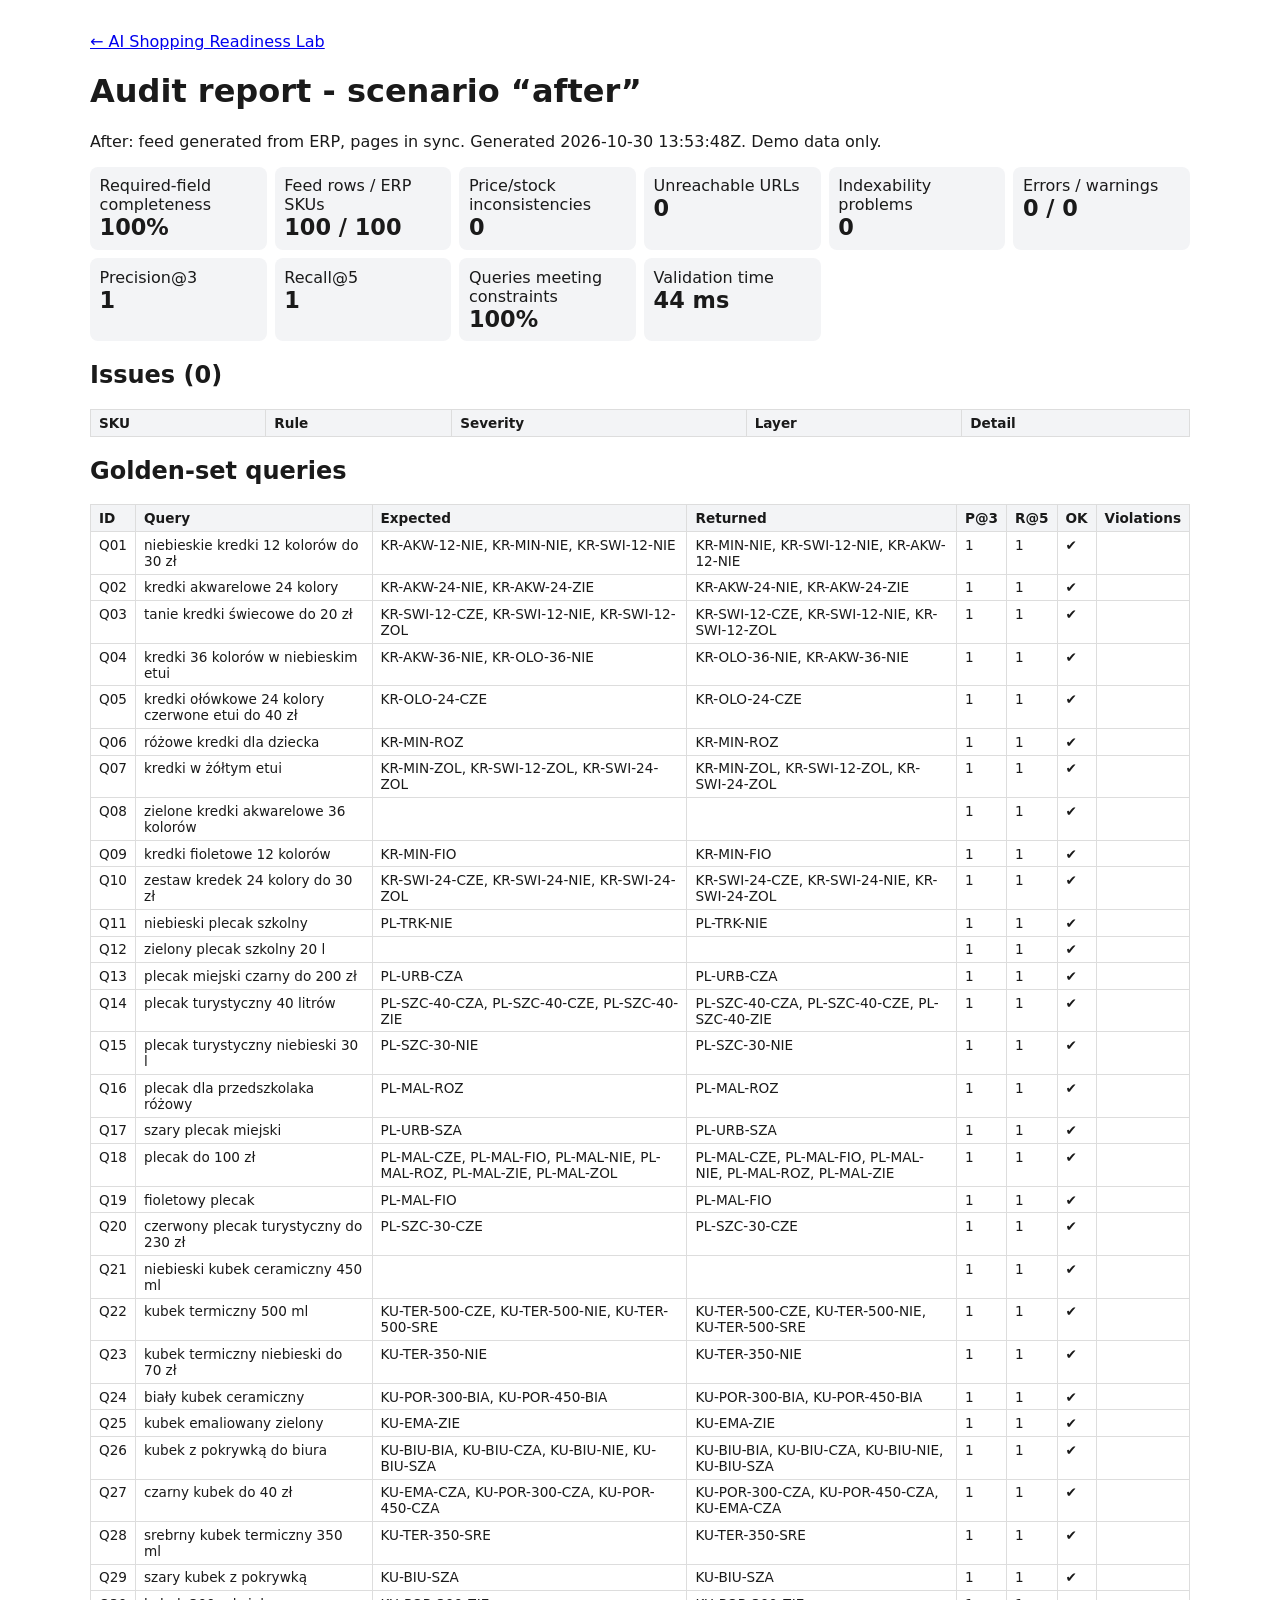
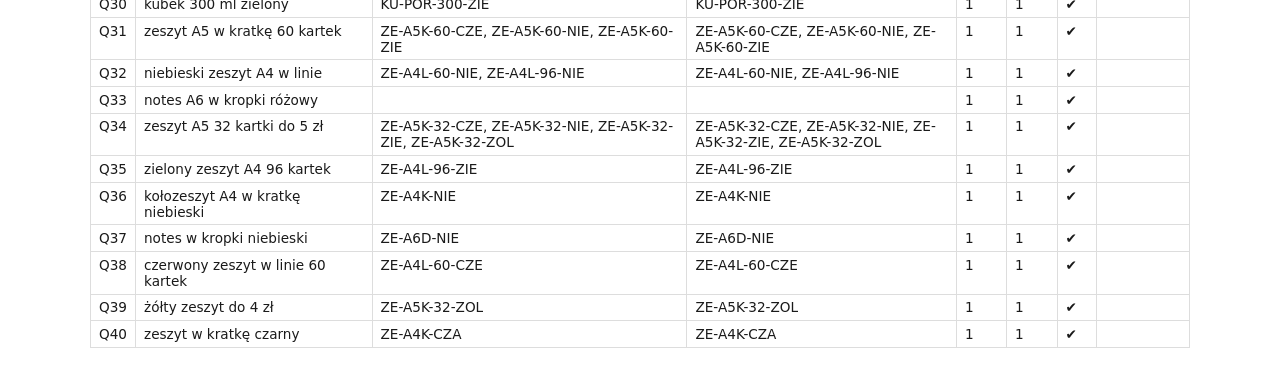
<file: results/report-after.html>
<!doctype html><html lang="en"><head><meta charset="utf-8"><meta name="viewport" content="width=device-width, initial-scale=1">
<title>Audit report: after | AI Shopping Readiness Lab</title><meta name="robots" content="noindex">
<style>body{font-family:system-ui,sans-serif;max-width:1100px;margin:2rem auto;padding:0 1rem;color:#1a1a1a}
table{border-collapse:collapse;width:100%;font-size:.85rem;margin:1rem 0}td,th{border:1px solid #ddd;padding:.3rem .5rem;text-align:left;vertical-align:top}
th{background:#f3f4f6}.error{color:#a40000}.warning{color:#8a5a00}.kpi{display:grid;grid-template-columns:repeat(auto-fit,minmax(170px,1fr));gap:.5rem}
.kpi div{background:#f3f4f6;border-radius:8px;padding:.6rem}.kpi b{display:block;font-size:1.4rem}</style></head><body>
<p><a href="/ai-shopping-readiness-lab/">← AI Shopping Readiness Lab</a></p>
<h1>Audit report - scenario “after”</h1><p>After: feed generated from ERP, pages in sync. Generated 2026-10-30 13:53:48Z. Demo data only.</p>
<div class="kpi">
<div>Required-field completeness<b>100%</b></div><div>Feed rows / ERP SKUs<b>100 / 100</b></div>
<div>Price/stock inconsistencies<b>0</b></div><div>Unreachable URLs<b>0</b></div>
<div>Indexability problems<b>0</b></div><div>Errors / warnings<b>0 / 0</b></div>
<div>Precision@3<b>1</b></div><div>Recall@5<b>1</b></div>
<div>Queries meeting constraints<b>100%</b></div><div>Validation time<b>44 ms</b></div>
</div>
<h2>Issues (0)</h2><table><tr><th>SKU</th><th>Rule</th><th>Severity</th><th>Layer</th><th>Detail</th></tr></table><h2>Golden-set queries</h2><table><tr><th>ID</th><th>Query</th><th>Expected</th><th>Returned</th><th>P@3</th><th>R@5</th><th>OK</th><th>Violations</th></tr><tr><td>Q01</td><td>niebieskie kredki 12 kolor&#243;w do 30 zł</td><td>KR-AKW-12-NIE, KR-MIN-NIE, KR-SWI-12-NIE</td><td>KR-MIN-NIE, KR-SWI-12-NIE, KR-AKW-12-NIE</td><td>1</td><td>1</td><td>✔</td><td></td></tr>
<tr><td>Q02</td><td>kredki akwarelowe 24 kolory</td><td>KR-AKW-24-NIE, KR-AKW-24-ZIE</td><td>KR-AKW-24-NIE, KR-AKW-24-ZIE</td><td>1</td><td>1</td><td>✔</td><td></td></tr>
<tr><td>Q03</td><td>tanie kredki świecowe do 20 zł</td><td>KR-SWI-12-CZE, KR-SWI-12-NIE, KR-SWI-12-ZOL</td><td>KR-SWI-12-CZE, KR-SWI-12-NIE, KR-SWI-12-ZOL</td><td>1</td><td>1</td><td>✔</td><td></td></tr>
<tr><td>Q04</td><td>kredki 36 kolor&#243;w w niebieskim etui</td><td>KR-AKW-36-NIE, KR-OLO-36-NIE</td><td>KR-OLO-36-NIE, KR-AKW-36-NIE</td><td>1</td><td>1</td><td>✔</td><td></td></tr>
<tr><td>Q05</td><td>kredki oł&#243;wkowe 24 kolory czerwone etui do 40 zł</td><td>KR-OLO-24-CZE</td><td>KR-OLO-24-CZE</td><td>1</td><td>1</td><td>✔</td><td></td></tr>
<tr><td>Q06</td><td>r&#243;żowe kredki dla dziecka</td><td>KR-MIN-ROZ</td><td>KR-MIN-ROZ</td><td>1</td><td>1</td><td>✔</td><td></td></tr>
<tr><td>Q07</td><td>kredki w ż&#243;łtym etui</td><td>KR-MIN-ZOL, KR-SWI-12-ZOL, KR-SWI-24-ZOL</td><td>KR-MIN-ZOL, KR-SWI-12-ZOL, KR-SWI-24-ZOL</td><td>1</td><td>1</td><td>✔</td><td></td></tr>
<tr><td>Q08</td><td>zielone kredki akwarelowe 36 kolor&#243;w</td><td></td><td></td><td>1</td><td>1</td><td>✔</td><td></td></tr>
<tr><td>Q09</td><td>kredki fioletowe 12 kolor&#243;w</td><td>KR-MIN-FIO</td><td>KR-MIN-FIO</td><td>1</td><td>1</td><td>✔</td><td></td></tr>
<tr><td>Q10</td><td>zestaw kredek 24 kolory do 30 zł</td><td>KR-SWI-24-CZE, KR-SWI-24-NIE, KR-SWI-24-ZOL</td><td>KR-SWI-24-CZE, KR-SWI-24-NIE, KR-SWI-24-ZOL</td><td>1</td><td>1</td><td>✔</td><td></td></tr>
<tr><td>Q11</td><td>niebieski plecak szkolny</td><td>PL-TRK-NIE</td><td>PL-TRK-NIE</td><td>1</td><td>1</td><td>✔</td><td></td></tr>
<tr><td>Q12</td><td>zielony plecak szkolny 20 l</td><td></td><td></td><td>1</td><td>1</td><td>✔</td><td></td></tr>
<tr><td>Q13</td><td>plecak miejski czarny do 200 zł</td><td>PL-URB-CZA</td><td>PL-URB-CZA</td><td>1</td><td>1</td><td>✔</td><td></td></tr>
<tr><td>Q14</td><td>plecak turystyczny 40 litr&#243;w</td><td>PL-SZC-40-CZA, PL-SZC-40-CZE, PL-SZC-40-ZIE</td><td>PL-SZC-40-CZA, PL-SZC-40-CZE, PL-SZC-40-ZIE</td><td>1</td><td>1</td><td>✔</td><td></td></tr>
<tr><td>Q15</td><td>plecak turystyczny niebieski 30 l</td><td>PL-SZC-30-NIE</td><td>PL-SZC-30-NIE</td><td>1</td><td>1</td><td>✔</td><td></td></tr>
<tr><td>Q16</td><td>plecak dla przedszkolaka r&#243;żowy</td><td>PL-MAL-ROZ</td><td>PL-MAL-ROZ</td><td>1</td><td>1</td><td>✔</td><td></td></tr>
<tr><td>Q17</td><td>szary plecak miejski</td><td>PL-URB-SZA</td><td>PL-URB-SZA</td><td>1</td><td>1</td><td>✔</td><td></td></tr>
<tr><td>Q18</td><td>plecak do 100 zł</td><td>PL-MAL-CZE, PL-MAL-FIO, PL-MAL-NIE, PL-MAL-ROZ, PL-MAL-ZIE, PL-MAL-ZOL</td><td>PL-MAL-CZE, PL-MAL-FIO, PL-MAL-NIE, PL-MAL-ROZ, PL-MAL-ZIE</td><td>1</td><td>1</td><td>✔</td><td></td></tr>
<tr><td>Q19</td><td>fioletowy plecak</td><td>PL-MAL-FIO</td><td>PL-MAL-FIO</td><td>1</td><td>1</td><td>✔</td><td></td></tr>
<tr><td>Q20</td><td>czerwony plecak turystyczny do 230 zł</td><td>PL-SZC-30-CZE</td><td>PL-SZC-30-CZE</td><td>1</td><td>1</td><td>✔</td><td></td></tr>
<tr><td>Q21</td><td>niebieski kubek ceramiczny 450 ml</td><td></td><td></td><td>1</td><td>1</td><td>✔</td><td></td></tr>
<tr><td>Q22</td><td>kubek termiczny 500 ml</td><td>KU-TER-500-CZE, KU-TER-500-NIE, KU-TER-500-SRE</td><td>KU-TER-500-CZE, KU-TER-500-NIE, KU-TER-500-SRE</td><td>1</td><td>1</td><td>✔</td><td></td></tr>
<tr><td>Q23</td><td>kubek termiczny niebieski do 70 zł</td><td>KU-TER-350-NIE</td><td>KU-TER-350-NIE</td><td>1</td><td>1</td><td>✔</td><td></td></tr>
<tr><td>Q24</td><td>biały kubek ceramiczny</td><td>KU-POR-300-BIA, KU-POR-450-BIA</td><td>KU-POR-300-BIA, KU-POR-450-BIA</td><td>1</td><td>1</td><td>✔</td><td></td></tr>
<tr><td>Q25</td><td>kubek emaliowany zielony</td><td>KU-EMA-ZIE</td><td>KU-EMA-ZIE</td><td>1</td><td>1</td><td>✔</td><td></td></tr>
<tr><td>Q26</td><td>kubek z pokrywką do biura</td><td>KU-BIU-BIA, KU-BIU-CZA, KU-BIU-NIE, KU-BIU-SZA</td><td>KU-BIU-BIA, KU-BIU-CZA, KU-BIU-NIE, KU-BIU-SZA</td><td>1</td><td>1</td><td>✔</td><td></td></tr>
<tr><td>Q27</td><td>czarny kubek do 40 zł</td><td>KU-EMA-CZA, KU-POR-300-CZA, KU-POR-450-CZA</td><td>KU-POR-300-CZA, KU-POR-450-CZA, KU-EMA-CZA</td><td>1</td><td>1</td><td>✔</td><td></td></tr>
<tr><td>Q28</td><td>srebrny kubek termiczny 350 ml</td><td>KU-TER-350-SRE</td><td>KU-TER-350-SRE</td><td>1</td><td>1</td><td>✔</td><td></td></tr>
<tr><td>Q29</td><td>szary kubek z pokrywką</td><td>KU-BIU-SZA</td><td>KU-BIU-SZA</td><td>1</td><td>1</td><td>✔</td><td></td></tr>
<tr><td>Q30</td><td>kubek 300 ml zielony</td><td>KU-POR-300-ZIE</td><td>KU-POR-300-ZIE</td><td>1</td><td>1</td><td>✔</td><td></td></tr>
<tr><td>Q31</td><td>zeszyt A5 w kratkę 60 kartek</td><td>ZE-A5K-60-CZE, ZE-A5K-60-NIE, ZE-A5K-60-ZIE</td><td>ZE-A5K-60-CZE, ZE-A5K-60-NIE, ZE-A5K-60-ZIE</td><td>1</td><td>1</td><td>✔</td><td></td></tr>
<tr><td>Q32</td><td>niebieski zeszyt A4 w linie</td><td>ZE-A4L-60-NIE, ZE-A4L-96-NIE</td><td>ZE-A4L-60-NIE, ZE-A4L-96-NIE</td><td>1</td><td>1</td><td>✔</td><td></td></tr>
<tr><td>Q33</td><td>notes A6 w kropki r&#243;żowy</td><td></td><td></td><td>1</td><td>1</td><td>✔</td><td></td></tr>
<tr><td>Q34</td><td>zeszyt A5 32 kartki do 5 zł</td><td>ZE-A5K-32-CZE, ZE-A5K-32-NIE, ZE-A5K-32-ZIE, ZE-A5K-32-ZOL</td><td>ZE-A5K-32-CZE, ZE-A5K-32-NIE, ZE-A5K-32-ZIE, ZE-A5K-32-ZOL</td><td>1</td><td>1</td><td>✔</td><td></td></tr>
<tr><td>Q35</td><td>zielony zeszyt A4 96 kartek</td><td>ZE-A4L-96-ZIE</td><td>ZE-A4L-96-ZIE</td><td>1</td><td>1</td><td>✔</td><td></td></tr>
<tr><td>Q36</td><td>kołozeszyt A4 w kratkę niebieski</td><td>ZE-A4K-NIE</td><td>ZE-A4K-NIE</td><td>1</td><td>1</td><td>✔</td><td></td></tr>
<tr><td>Q37</td><td>notes w kropki niebieski</td><td>ZE-A6D-NIE</td><td>ZE-A6D-NIE</td><td>1</td><td>1</td><td>✔</td><td></td></tr>
<tr><td>Q38</td><td>czerwony zeszyt w linie 60 kartek</td><td>ZE-A4L-60-CZE</td><td>ZE-A4L-60-CZE</td><td>1</td><td>1</td><td>✔</td><td></td></tr>
<tr><td>Q39</td><td>ż&#243;łty zeszyt do 4 zł</td><td>ZE-A5K-32-ZOL</td><td>ZE-A5K-32-ZOL</td><td>1</td><td>1</td><td>✔</td><td></td></tr>
<tr><td>Q40</td><td>zeszyt w kratkę czarny</td><td>ZE-A4K-CZA</td><td>ZE-A4K-CZA</td><td>1</td><td>1</td><td>✔</td><td></td></tr>
</table></body></html>
</file>
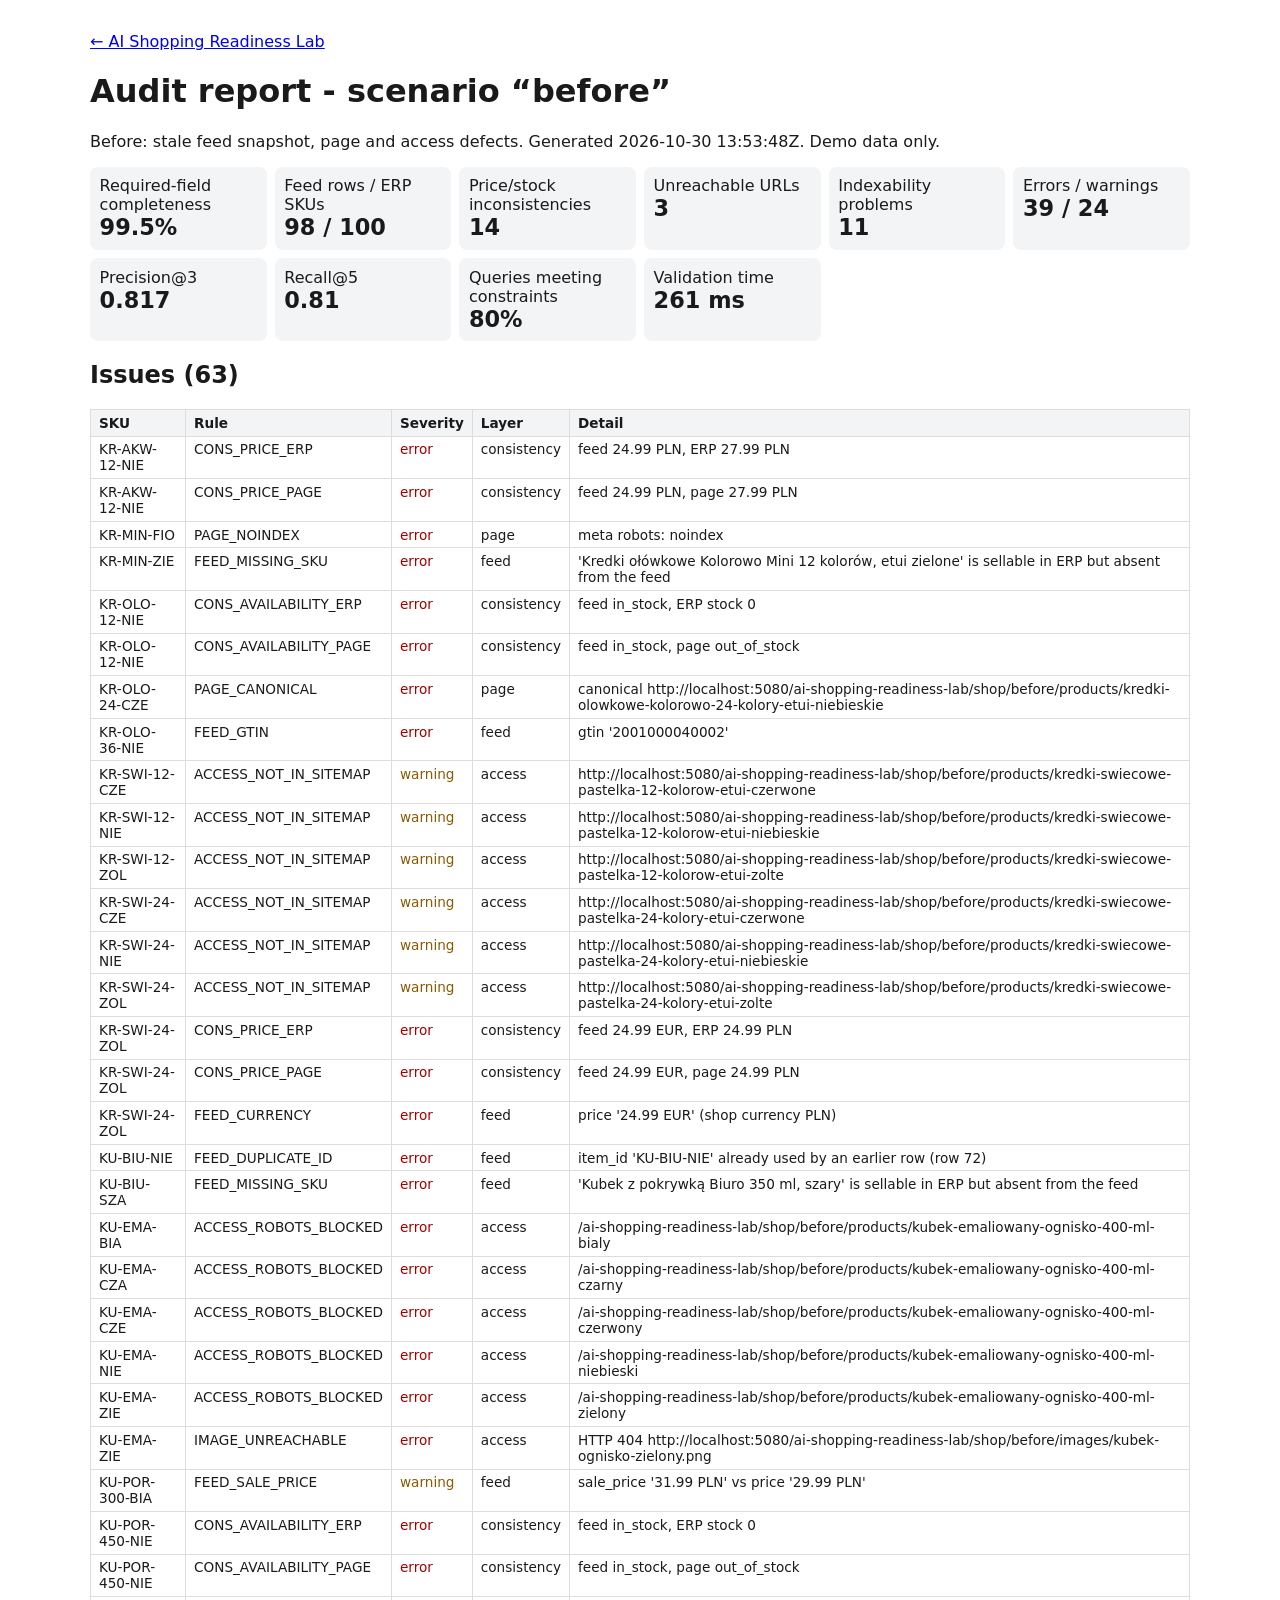
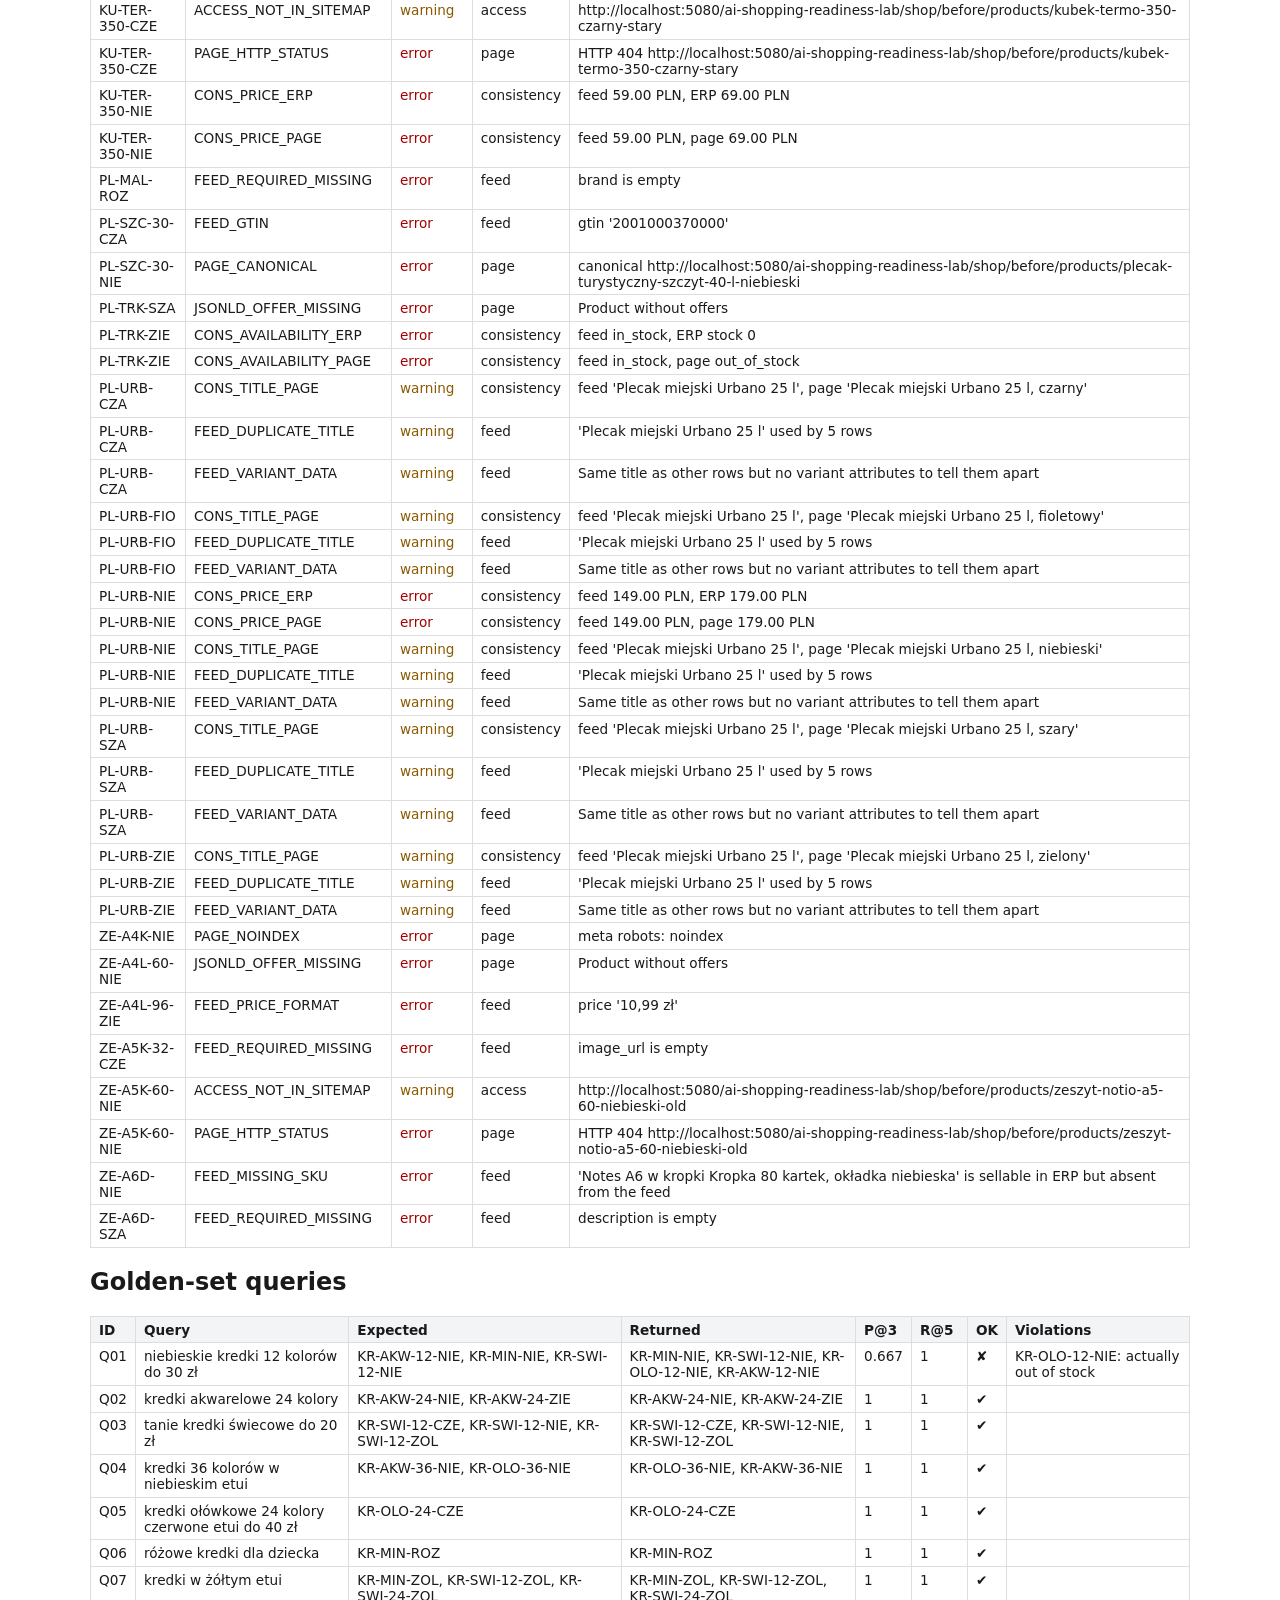
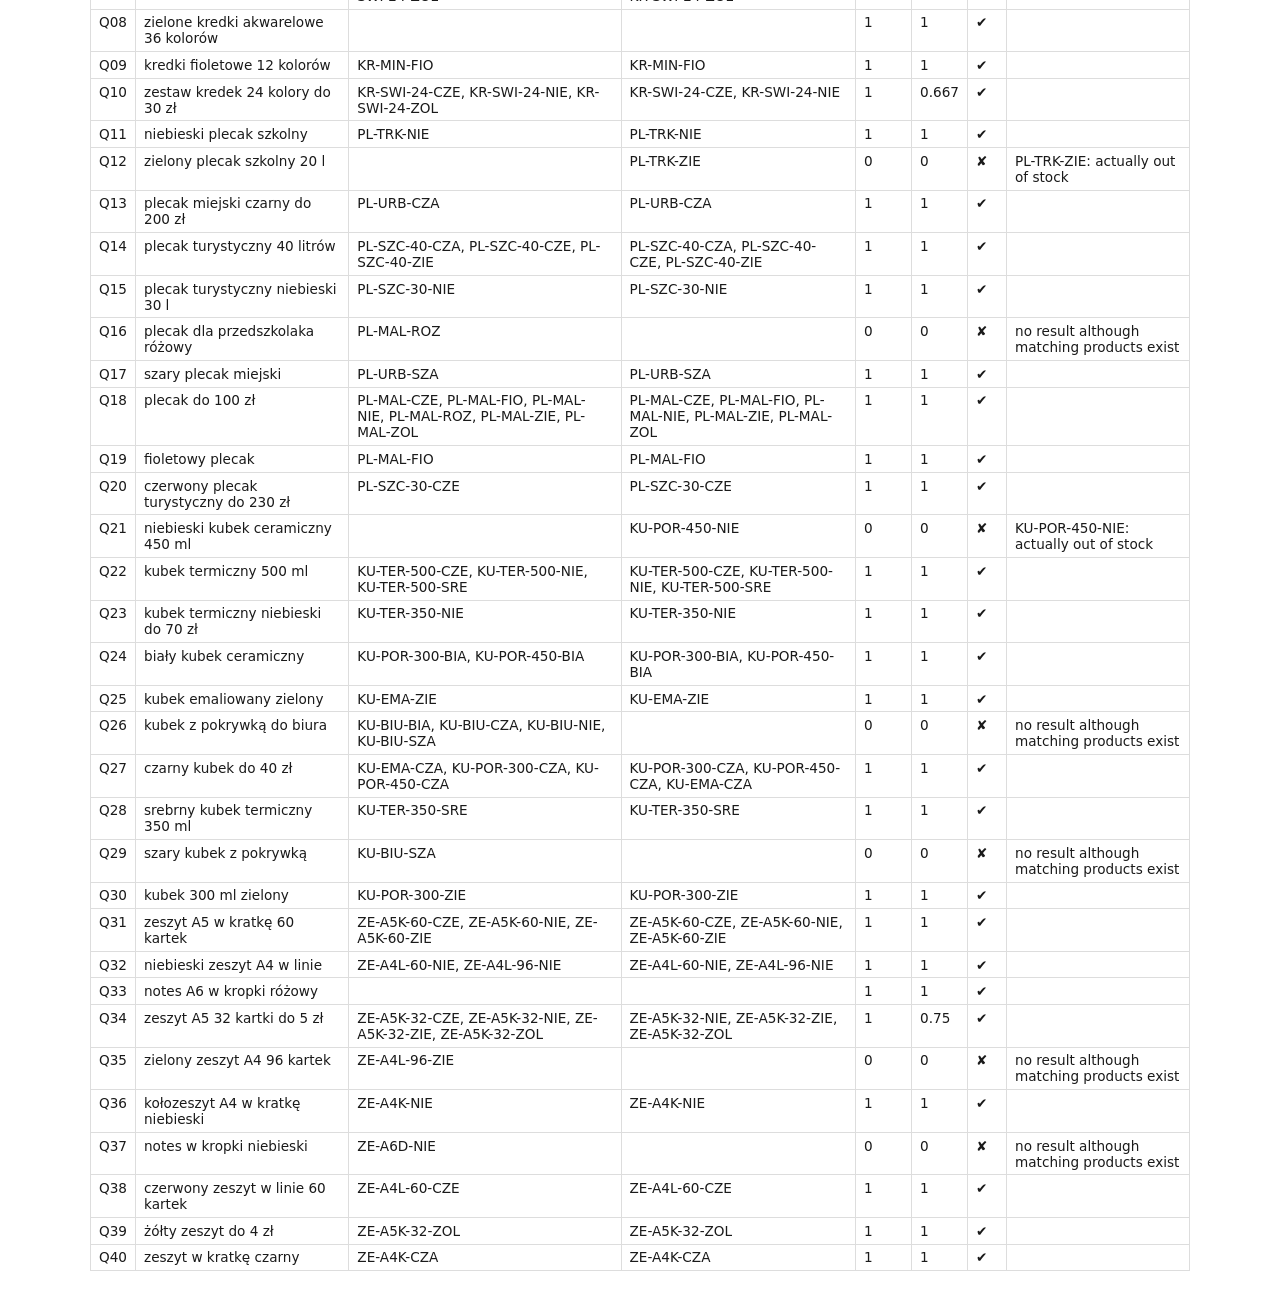
<file: results/report-before.html>
<!doctype html><html lang="en"><head><meta charset="utf-8"><meta name="viewport" content="width=device-width, initial-scale=1">
<title>Audit report: before | AI Shopping Readiness Lab</title><meta name="robots" content="noindex">
<style>body{font-family:system-ui,sans-serif;max-width:1100px;margin:2rem auto;padding:0 1rem;color:#1a1a1a}
table{border-collapse:collapse;width:100%;font-size:.85rem;margin:1rem 0}td,th{border:1px solid #ddd;padding:.3rem .5rem;text-align:left;vertical-align:top}
th{background:#f3f4f6}.error{color:#a40000}.warning{color:#8a5a00}.kpi{display:grid;grid-template-columns:repeat(auto-fit,minmax(170px,1fr));gap:.5rem}
.kpi div{background:#f3f4f6;border-radius:8px;padding:.6rem}.kpi b{display:block;font-size:1.4rem}</style></head><body>
<p><a href="/ai-shopping-readiness-lab/">← AI Shopping Readiness Lab</a></p>
<h1>Audit report - scenario “before”</h1><p>Before: stale feed snapshot, page and access defects. Generated 2026-10-30 13:53:48Z. Demo data only.</p>
<div class="kpi">
<div>Required-field completeness<b>99.5%</b></div><div>Feed rows / ERP SKUs<b>98 / 100</b></div>
<div>Price/stock inconsistencies<b>14</b></div><div>Unreachable URLs<b>3</b></div>
<div>Indexability problems<b>11</b></div><div>Errors / warnings<b>39 / 24</b></div>
<div>Precision@3<b>0.817</b></div><div>Recall@5<b>0.81</b></div>
<div>Queries meeting constraints<b>80%</b></div><div>Validation time<b>261 ms</b></div>
</div>
<h2>Issues (63)</h2><table><tr><th>SKU</th><th>Rule</th><th>Severity</th><th>Layer</th><th>Detail</th></tr><tr><td>KR-AKW-12-NIE</td><td title="Feed price differs from ERP price">CONS_PRICE_ERP</td><td class="error">error</td><td>consistency</td><td>feed 24.99 PLN, ERP 27.99 PLN</td></tr>
<tr><td>KR-AKW-12-NIE</td><td title="Feed price differs from JSON-LD Offer on the page">CONS_PRICE_PAGE</td><td class="error">error</td><td>consistency</td><td>feed 24.99 PLN, page 27.99 PLN</td></tr>
<tr><td>KR-MIN-FIO</td><td title="Product page carries meta robots noindex">PAGE_NOINDEX</td><td class="error">error</td><td>page</td><td>meta robots: noindex</td></tr>
<tr><td>KR-MIN-ZIE</td><td title="SKU exists in ERP but is missing from the feed">FEED_MISSING_SKU</td><td class="error">error</td><td>feed</td><td>&#39;Kredki oł&#243;wkowe Kolorowo Mini 12 kolor&#243;w, etui zielone&#39; is sellable in ERP but absent from the feed</td></tr>
<tr><td>KR-OLO-12-NIE</td><td title="Feed availability differs from ERP stock">CONS_AVAILABILITY_ERP</td><td class="error">error</td><td>consistency</td><td>feed in_stock, ERP stock 0</td></tr>
<tr><td>KR-OLO-12-NIE</td><td title="Feed availability differs from JSON-LD Offer on the page">CONS_AVAILABILITY_PAGE</td><td class="error">error</td><td>consistency</td><td>feed in_stock, page out_of_stock</td></tr>
<tr><td>KR-OLO-24-CZE</td><td title="Canonical URL differs from the feed URL">PAGE_CANONICAL</td><td class="error">error</td><td>page</td><td>canonical http://localhost:5080/ai-shopping-readiness-lab/shop/before/products/kredki-olowkowe-kolorowo-24-kolory-etui-niebieskie</td></tr>
<tr><td>KR-OLO-36-NIE</td><td title="GTIN has an invalid length or check digit">FEED_GTIN</td><td class="error">error</td><td>feed</td><td>gtin &#39;2001000040002&#39;</td></tr>
<tr><td>KR-SWI-12-CZE</td><td title="Product URL not listed in sitemap.xml">ACCESS_NOT_IN_SITEMAP</td><td class="warning">warning</td><td>access</td><td>http://localhost:5080/ai-shopping-readiness-lab/shop/before/products/kredki-swiecowe-pastelka-12-kolorow-etui-czerwone</td></tr>
<tr><td>KR-SWI-12-NIE</td><td title="Product URL not listed in sitemap.xml">ACCESS_NOT_IN_SITEMAP</td><td class="warning">warning</td><td>access</td><td>http://localhost:5080/ai-shopping-readiness-lab/shop/before/products/kredki-swiecowe-pastelka-12-kolorow-etui-niebieskie</td></tr>
<tr><td>KR-SWI-12-ZOL</td><td title="Product URL not listed in sitemap.xml">ACCESS_NOT_IN_SITEMAP</td><td class="warning">warning</td><td>access</td><td>http://localhost:5080/ai-shopping-readiness-lab/shop/before/products/kredki-swiecowe-pastelka-12-kolorow-etui-zolte</td></tr>
<tr><td>KR-SWI-24-CZE</td><td title="Product URL not listed in sitemap.xml">ACCESS_NOT_IN_SITEMAP</td><td class="warning">warning</td><td>access</td><td>http://localhost:5080/ai-shopping-readiness-lab/shop/before/products/kredki-swiecowe-pastelka-24-kolory-etui-czerwone</td></tr>
<tr><td>KR-SWI-24-NIE</td><td title="Product URL not listed in sitemap.xml">ACCESS_NOT_IN_SITEMAP</td><td class="warning">warning</td><td>access</td><td>http://localhost:5080/ai-shopping-readiness-lab/shop/before/products/kredki-swiecowe-pastelka-24-kolory-etui-niebieskie</td></tr>
<tr><td>KR-SWI-24-ZOL</td><td title="Product URL not listed in sitemap.xml">ACCESS_NOT_IN_SITEMAP</td><td class="warning">warning</td><td>access</td><td>http://localhost:5080/ai-shopping-readiness-lab/shop/before/products/kredki-swiecowe-pastelka-24-kolory-etui-zolte</td></tr>
<tr><td>KR-SWI-24-ZOL</td><td title="Feed price differs from ERP price">CONS_PRICE_ERP</td><td class="error">error</td><td>consistency</td><td>feed 24.99 EUR, ERP 24.99 PLN</td></tr>
<tr><td>KR-SWI-24-ZOL</td><td title="Feed price differs from JSON-LD Offer on the page">CONS_PRICE_PAGE</td><td class="error">error</td><td>consistency</td><td>feed 24.99 EUR, page 24.99 PLN</td></tr>
<tr><td>KR-SWI-24-ZOL</td><td title="Currency differs from the shop currency (PLN)">FEED_CURRENCY</td><td class="error">error</td><td>feed</td><td>price &#39;24.99 EUR&#39; (shop currency PLN)</td></tr>
<tr><td>KU-BIU-NIE</td><td title="item_id is not unique">FEED_DUPLICATE_ID</td><td class="error">error</td><td>feed</td><td>item_id &#39;KU-BIU-NIE&#39; already used by an earlier row (row 72)</td></tr>
<tr><td>KU-BIU-SZA</td><td title="SKU exists in ERP but is missing from the feed">FEED_MISSING_SKU</td><td class="error">error</td><td>feed</td><td>&#39;Kubek z pokrywką Biuro 350 ml, szary&#39; is sellable in ERP but absent from the feed</td></tr>
<tr><td>KU-EMA-BIA</td><td title="robots.txt disallows the product URL">ACCESS_ROBOTS_BLOCKED</td><td class="error">error</td><td>access</td><td>/ai-shopping-readiness-lab/shop/before/products/kubek-emaliowany-ognisko-400-ml-bialy</td></tr>
<tr><td>KU-EMA-CZA</td><td title="robots.txt disallows the product URL">ACCESS_ROBOTS_BLOCKED</td><td class="error">error</td><td>access</td><td>/ai-shopping-readiness-lab/shop/before/products/kubek-emaliowany-ognisko-400-ml-czarny</td></tr>
<tr><td>KU-EMA-CZE</td><td title="robots.txt disallows the product URL">ACCESS_ROBOTS_BLOCKED</td><td class="error">error</td><td>access</td><td>/ai-shopping-readiness-lab/shop/before/products/kubek-emaliowany-ognisko-400-ml-czerwony</td></tr>
<tr><td>KU-EMA-NIE</td><td title="robots.txt disallows the product URL">ACCESS_ROBOTS_BLOCKED</td><td class="error">error</td><td>access</td><td>/ai-shopping-readiness-lab/shop/before/products/kubek-emaliowany-ognisko-400-ml-niebieski</td></tr>
<tr><td>KU-EMA-ZIE</td><td title="robots.txt disallows the product URL">ACCESS_ROBOTS_BLOCKED</td><td class="error">error</td><td>access</td><td>/ai-shopping-readiness-lab/shop/before/products/kubek-emaliowany-ognisko-400-ml-zielony</td></tr>
<tr><td>KU-EMA-ZIE</td><td title="image_url does not return an image with HTTP 200">IMAGE_UNREACHABLE</td><td class="error">error</td><td>access</td><td>HTTP 404 http://localhost:5080/ai-shopping-readiness-lab/shop/before/images/kubek-ognisko-zielony.png</td></tr>
<tr><td>KU-POR-300-BIA</td><td title="sale_price is not lower than price or uses another currency">FEED_SALE_PRICE</td><td class="warning">warning</td><td>feed</td><td>sale_price &#39;31.99 PLN&#39; vs price &#39;29.99 PLN&#39;</td></tr>
<tr><td>KU-POR-450-NIE</td><td title="Feed availability differs from ERP stock">CONS_AVAILABILITY_ERP</td><td class="error">error</td><td>consistency</td><td>feed in_stock, ERP stock 0</td></tr>
<tr><td>KU-POR-450-NIE</td><td title="Feed availability differs from JSON-LD Offer on the page">CONS_AVAILABILITY_PAGE</td><td class="error">error</td><td>consistency</td><td>feed in_stock, page out_of_stock</td></tr>
<tr><td>KU-TER-350-CZE</td><td title="Product URL not listed in sitemap.xml">ACCESS_NOT_IN_SITEMAP</td><td class="warning">warning</td><td>access</td><td>http://localhost:5080/ai-shopping-readiness-lab/shop/before/products/kubek-termo-350-czarny-stary</td></tr>
<tr><td>KU-TER-350-CZE</td><td title="Product URL does not return HTTP 200">PAGE_HTTP_STATUS</td><td class="error">error</td><td>page</td><td>HTTP 404 http://localhost:5080/ai-shopping-readiness-lab/shop/before/products/kubek-termo-350-czarny-stary</td></tr>
<tr><td>KU-TER-350-NIE</td><td title="Feed price differs from ERP price">CONS_PRICE_ERP</td><td class="error">error</td><td>consistency</td><td>feed 59.00 PLN, ERP 69.00 PLN</td></tr>
<tr><td>KU-TER-350-NIE</td><td title="Feed price differs from JSON-LD Offer on the page">CONS_PRICE_PAGE</td><td class="error">error</td><td>consistency</td><td>feed 59.00 PLN, page 69.00 PLN</td></tr>
<tr><td>PL-MAL-ROZ</td><td title="One of the 9 required feed fields is missing or empty">FEED_REQUIRED_MISSING</td><td class="error">error</td><td>feed</td><td>brand is empty</td></tr>
<tr><td>PL-SZC-30-CZA</td><td title="GTIN has an invalid length or check digit">FEED_GTIN</td><td class="error">error</td><td>feed</td><td>gtin &#39;2001000370000&#39;</td></tr>
<tr><td>PL-SZC-30-NIE</td><td title="Canonical URL differs from the feed URL">PAGE_CANONICAL</td><td class="error">error</td><td>page</td><td>canonical http://localhost:5080/ai-shopping-readiness-lab/shop/before/products/plecak-turystyczny-szczyt-40-l-niebieski</td></tr>
<tr><td>PL-TRK-SZA</td><td title="JSON-LD Product has no Offer (price, currency, availability)">JSONLD_OFFER_MISSING</td><td class="error">error</td><td>page</td><td>Product without offers</td></tr>
<tr><td>PL-TRK-ZIE</td><td title="Feed availability differs from ERP stock">CONS_AVAILABILITY_ERP</td><td class="error">error</td><td>consistency</td><td>feed in_stock, ERP stock 0</td></tr>
<tr><td>PL-TRK-ZIE</td><td title="Feed availability differs from JSON-LD Offer on the page">CONS_AVAILABILITY_PAGE</td><td class="error">error</td><td>consistency</td><td>feed in_stock, page out_of_stock</td></tr>
<tr><td>PL-URB-CZA</td><td title="Feed title differs from JSON-LD Product name">CONS_TITLE_PAGE</td><td class="warning">warning</td><td>consistency</td><td>feed &#39;Plecak miejski Urbano 25 l&#39;, page &#39;Plecak miejski Urbano 25 l, czarny&#39;</td></tr>
<tr><td>PL-URB-CZA</td><td title="Several rows share an identical title">FEED_DUPLICATE_TITLE</td><td class="warning">warning</td><td>feed</td><td>&#39;Plecak miejski Urbano 25 l&#39; used by 5 rows</td></tr>
<tr><td>PL-URB-CZA</td><td title="Variant rows lack group_id / listing_has_variations / variant_dict">FEED_VARIANT_DATA</td><td class="warning">warning</td><td>feed</td><td>Same title as other rows but no variant attributes to tell them apart</td></tr>
<tr><td>PL-URB-FIO</td><td title="Feed title differs from JSON-LD Product name">CONS_TITLE_PAGE</td><td class="warning">warning</td><td>consistency</td><td>feed &#39;Plecak miejski Urbano 25 l&#39;, page &#39;Plecak miejski Urbano 25 l, fioletowy&#39;</td></tr>
<tr><td>PL-URB-FIO</td><td title="Several rows share an identical title">FEED_DUPLICATE_TITLE</td><td class="warning">warning</td><td>feed</td><td>&#39;Plecak miejski Urbano 25 l&#39; used by 5 rows</td></tr>
<tr><td>PL-URB-FIO</td><td title="Variant rows lack group_id / listing_has_variations / variant_dict">FEED_VARIANT_DATA</td><td class="warning">warning</td><td>feed</td><td>Same title as other rows but no variant attributes to tell them apart</td></tr>
<tr><td>PL-URB-NIE</td><td title="Feed price differs from ERP price">CONS_PRICE_ERP</td><td class="error">error</td><td>consistency</td><td>feed 149.00 PLN, ERP 179.00 PLN</td></tr>
<tr><td>PL-URB-NIE</td><td title="Feed price differs from JSON-LD Offer on the page">CONS_PRICE_PAGE</td><td class="error">error</td><td>consistency</td><td>feed 149.00 PLN, page 179.00 PLN</td></tr>
<tr><td>PL-URB-NIE</td><td title="Feed title differs from JSON-LD Product name">CONS_TITLE_PAGE</td><td class="warning">warning</td><td>consistency</td><td>feed &#39;Plecak miejski Urbano 25 l&#39;, page &#39;Plecak miejski Urbano 25 l, niebieski&#39;</td></tr>
<tr><td>PL-URB-NIE</td><td title="Several rows share an identical title">FEED_DUPLICATE_TITLE</td><td class="warning">warning</td><td>feed</td><td>&#39;Plecak miejski Urbano 25 l&#39; used by 5 rows</td></tr>
<tr><td>PL-URB-NIE</td><td title="Variant rows lack group_id / listing_has_variations / variant_dict">FEED_VARIANT_DATA</td><td class="warning">warning</td><td>feed</td><td>Same title as other rows but no variant attributes to tell them apart</td></tr>
<tr><td>PL-URB-SZA</td><td title="Feed title differs from JSON-LD Product name">CONS_TITLE_PAGE</td><td class="warning">warning</td><td>consistency</td><td>feed &#39;Plecak miejski Urbano 25 l&#39;, page &#39;Plecak miejski Urbano 25 l, szary&#39;</td></tr>
<tr><td>PL-URB-SZA</td><td title="Several rows share an identical title">FEED_DUPLICATE_TITLE</td><td class="warning">warning</td><td>feed</td><td>&#39;Plecak miejski Urbano 25 l&#39; used by 5 rows</td></tr>
<tr><td>PL-URB-SZA</td><td title="Variant rows lack group_id / listing_has_variations / variant_dict">FEED_VARIANT_DATA</td><td class="warning">warning</td><td>feed</td><td>Same title as other rows but no variant attributes to tell them apart</td></tr>
<tr><td>PL-URB-ZIE</td><td title="Feed title differs from JSON-LD Product name">CONS_TITLE_PAGE</td><td class="warning">warning</td><td>consistency</td><td>feed &#39;Plecak miejski Urbano 25 l&#39;, page &#39;Plecak miejski Urbano 25 l, zielony&#39;</td></tr>
<tr><td>PL-URB-ZIE</td><td title="Several rows share an identical title">FEED_DUPLICATE_TITLE</td><td class="warning">warning</td><td>feed</td><td>&#39;Plecak miejski Urbano 25 l&#39; used by 5 rows</td></tr>
<tr><td>PL-URB-ZIE</td><td title="Variant rows lack group_id / listing_has_variations / variant_dict">FEED_VARIANT_DATA</td><td class="warning">warning</td><td>feed</td><td>Same title as other rows but no variant attributes to tell them apart</td></tr>
<tr><td>ZE-A4K-NIE</td><td title="Product page carries meta robots noindex">PAGE_NOINDEX</td><td class="error">error</td><td>page</td><td>meta robots: noindex</td></tr>
<tr><td>ZE-A4L-60-NIE</td><td title="JSON-LD Product has no Offer (price, currency, availability)">JSONLD_OFFER_MISSING</td><td class="error">error</td><td>page</td><td>Product without offers</td></tr>
<tr><td>ZE-A4L-96-ZIE</td><td title="price is not &#39;amount CURRENCY&#39; with a decimal point">FEED_PRICE_FORMAT</td><td class="error">error</td><td>feed</td><td>price &#39;10,99 zł&#39;</td></tr>
<tr><td>ZE-A5K-32-CZE</td><td title="One of the 9 required feed fields is missing or empty">FEED_REQUIRED_MISSING</td><td class="error">error</td><td>feed</td><td>image_url is empty</td></tr>
<tr><td>ZE-A5K-60-NIE</td><td title="Product URL not listed in sitemap.xml">ACCESS_NOT_IN_SITEMAP</td><td class="warning">warning</td><td>access</td><td>http://localhost:5080/ai-shopping-readiness-lab/shop/before/products/zeszyt-notio-a5-60-niebieski-old</td></tr>
<tr><td>ZE-A5K-60-NIE</td><td title="Product URL does not return HTTP 200">PAGE_HTTP_STATUS</td><td class="error">error</td><td>page</td><td>HTTP 404 http://localhost:5080/ai-shopping-readiness-lab/shop/before/products/zeszyt-notio-a5-60-niebieski-old</td></tr>
<tr><td>ZE-A6D-NIE</td><td title="SKU exists in ERP but is missing from the feed">FEED_MISSING_SKU</td><td class="error">error</td><td>feed</td><td>&#39;Notes A6 w kropki Kropka 80 kartek, okładka niebieska&#39; is sellable in ERP but absent from the feed</td></tr>
<tr><td>ZE-A6D-SZA</td><td title="One of the 9 required feed fields is missing or empty">FEED_REQUIRED_MISSING</td><td class="error">error</td><td>feed</td><td>description is empty</td></tr>
</table><h2>Golden-set queries</h2><table><tr><th>ID</th><th>Query</th><th>Expected</th><th>Returned</th><th>P@3</th><th>R@5</th><th>OK</th><th>Violations</th></tr><tr><td>Q01</td><td>niebieskie kredki 12 kolor&#243;w do 30 zł</td><td>KR-AKW-12-NIE, KR-MIN-NIE, KR-SWI-12-NIE</td><td>KR-MIN-NIE, KR-SWI-12-NIE, KR-OLO-12-NIE, KR-AKW-12-NIE</td><td>0.667</td><td>1</td><td>✘</td><td>KR-OLO-12-NIE: actually out of stock</td></tr>
<tr><td>Q02</td><td>kredki akwarelowe 24 kolory</td><td>KR-AKW-24-NIE, KR-AKW-24-ZIE</td><td>KR-AKW-24-NIE, KR-AKW-24-ZIE</td><td>1</td><td>1</td><td>✔</td><td></td></tr>
<tr><td>Q03</td><td>tanie kredki świecowe do 20 zł</td><td>KR-SWI-12-CZE, KR-SWI-12-NIE, KR-SWI-12-ZOL</td><td>KR-SWI-12-CZE, KR-SWI-12-NIE, KR-SWI-12-ZOL</td><td>1</td><td>1</td><td>✔</td><td></td></tr>
<tr><td>Q04</td><td>kredki 36 kolor&#243;w w niebieskim etui</td><td>KR-AKW-36-NIE, KR-OLO-36-NIE</td><td>KR-OLO-36-NIE, KR-AKW-36-NIE</td><td>1</td><td>1</td><td>✔</td><td></td></tr>
<tr><td>Q05</td><td>kredki oł&#243;wkowe 24 kolory czerwone etui do 40 zł</td><td>KR-OLO-24-CZE</td><td>KR-OLO-24-CZE</td><td>1</td><td>1</td><td>✔</td><td></td></tr>
<tr><td>Q06</td><td>r&#243;żowe kredki dla dziecka</td><td>KR-MIN-ROZ</td><td>KR-MIN-ROZ</td><td>1</td><td>1</td><td>✔</td><td></td></tr>
<tr><td>Q07</td><td>kredki w ż&#243;łtym etui</td><td>KR-MIN-ZOL, KR-SWI-12-ZOL, KR-SWI-24-ZOL</td><td>KR-MIN-ZOL, KR-SWI-12-ZOL, KR-SWI-24-ZOL</td><td>1</td><td>1</td><td>✔</td><td></td></tr>
<tr><td>Q08</td><td>zielone kredki akwarelowe 36 kolor&#243;w</td><td></td><td></td><td>1</td><td>1</td><td>✔</td><td></td></tr>
<tr><td>Q09</td><td>kredki fioletowe 12 kolor&#243;w</td><td>KR-MIN-FIO</td><td>KR-MIN-FIO</td><td>1</td><td>1</td><td>✔</td><td></td></tr>
<tr><td>Q10</td><td>zestaw kredek 24 kolory do 30 zł</td><td>KR-SWI-24-CZE, KR-SWI-24-NIE, KR-SWI-24-ZOL</td><td>KR-SWI-24-CZE, KR-SWI-24-NIE</td><td>1</td><td>0.667</td><td>✔</td><td></td></tr>
<tr><td>Q11</td><td>niebieski plecak szkolny</td><td>PL-TRK-NIE</td><td>PL-TRK-NIE</td><td>1</td><td>1</td><td>✔</td><td></td></tr>
<tr><td>Q12</td><td>zielony plecak szkolny 20 l</td><td></td><td>PL-TRK-ZIE</td><td>0</td><td>0</td><td>✘</td><td>PL-TRK-ZIE: actually out of stock</td></tr>
<tr><td>Q13</td><td>plecak miejski czarny do 200 zł</td><td>PL-URB-CZA</td><td>PL-URB-CZA</td><td>1</td><td>1</td><td>✔</td><td></td></tr>
<tr><td>Q14</td><td>plecak turystyczny 40 litr&#243;w</td><td>PL-SZC-40-CZA, PL-SZC-40-CZE, PL-SZC-40-ZIE</td><td>PL-SZC-40-CZA, PL-SZC-40-CZE, PL-SZC-40-ZIE</td><td>1</td><td>1</td><td>✔</td><td></td></tr>
<tr><td>Q15</td><td>plecak turystyczny niebieski 30 l</td><td>PL-SZC-30-NIE</td><td>PL-SZC-30-NIE</td><td>1</td><td>1</td><td>✔</td><td></td></tr>
<tr><td>Q16</td><td>plecak dla przedszkolaka r&#243;żowy</td><td>PL-MAL-ROZ</td><td></td><td>0</td><td>0</td><td>✘</td><td>no result although matching products exist</td></tr>
<tr><td>Q17</td><td>szary plecak miejski</td><td>PL-URB-SZA</td><td>PL-URB-SZA</td><td>1</td><td>1</td><td>✔</td><td></td></tr>
<tr><td>Q18</td><td>plecak do 100 zł</td><td>PL-MAL-CZE, PL-MAL-FIO, PL-MAL-NIE, PL-MAL-ROZ, PL-MAL-ZIE, PL-MAL-ZOL</td><td>PL-MAL-CZE, PL-MAL-FIO, PL-MAL-NIE, PL-MAL-ZIE, PL-MAL-ZOL</td><td>1</td><td>1</td><td>✔</td><td></td></tr>
<tr><td>Q19</td><td>fioletowy plecak</td><td>PL-MAL-FIO</td><td>PL-MAL-FIO</td><td>1</td><td>1</td><td>✔</td><td></td></tr>
<tr><td>Q20</td><td>czerwony plecak turystyczny do 230 zł</td><td>PL-SZC-30-CZE</td><td>PL-SZC-30-CZE</td><td>1</td><td>1</td><td>✔</td><td></td></tr>
<tr><td>Q21</td><td>niebieski kubek ceramiczny 450 ml</td><td></td><td>KU-POR-450-NIE</td><td>0</td><td>0</td><td>✘</td><td>KU-POR-450-NIE: actually out of stock</td></tr>
<tr><td>Q22</td><td>kubek termiczny 500 ml</td><td>KU-TER-500-CZE, KU-TER-500-NIE, KU-TER-500-SRE</td><td>KU-TER-500-CZE, KU-TER-500-NIE, KU-TER-500-SRE</td><td>1</td><td>1</td><td>✔</td><td></td></tr>
<tr><td>Q23</td><td>kubek termiczny niebieski do 70 zł</td><td>KU-TER-350-NIE</td><td>KU-TER-350-NIE</td><td>1</td><td>1</td><td>✔</td><td></td></tr>
<tr><td>Q24</td><td>biały kubek ceramiczny</td><td>KU-POR-300-BIA, KU-POR-450-BIA</td><td>KU-POR-300-BIA, KU-POR-450-BIA</td><td>1</td><td>1</td><td>✔</td><td></td></tr>
<tr><td>Q25</td><td>kubek emaliowany zielony</td><td>KU-EMA-ZIE</td><td>KU-EMA-ZIE</td><td>1</td><td>1</td><td>✔</td><td></td></tr>
<tr><td>Q26</td><td>kubek z pokrywką do biura</td><td>KU-BIU-BIA, KU-BIU-CZA, KU-BIU-NIE, KU-BIU-SZA</td><td></td><td>0</td><td>0</td><td>✘</td><td>no result although matching products exist</td></tr>
<tr><td>Q27</td><td>czarny kubek do 40 zł</td><td>KU-EMA-CZA, KU-POR-300-CZA, KU-POR-450-CZA</td><td>KU-POR-300-CZA, KU-POR-450-CZA, KU-EMA-CZA</td><td>1</td><td>1</td><td>✔</td><td></td></tr>
<tr><td>Q28</td><td>srebrny kubek termiczny 350 ml</td><td>KU-TER-350-SRE</td><td>KU-TER-350-SRE</td><td>1</td><td>1</td><td>✔</td><td></td></tr>
<tr><td>Q29</td><td>szary kubek z pokrywką</td><td>KU-BIU-SZA</td><td></td><td>0</td><td>0</td><td>✘</td><td>no result although matching products exist</td></tr>
<tr><td>Q30</td><td>kubek 300 ml zielony</td><td>KU-POR-300-ZIE</td><td>KU-POR-300-ZIE</td><td>1</td><td>1</td><td>✔</td><td></td></tr>
<tr><td>Q31</td><td>zeszyt A5 w kratkę 60 kartek</td><td>ZE-A5K-60-CZE, ZE-A5K-60-NIE, ZE-A5K-60-ZIE</td><td>ZE-A5K-60-CZE, ZE-A5K-60-NIE, ZE-A5K-60-ZIE</td><td>1</td><td>1</td><td>✔</td><td></td></tr>
<tr><td>Q32</td><td>niebieski zeszyt A4 w linie</td><td>ZE-A4L-60-NIE, ZE-A4L-96-NIE</td><td>ZE-A4L-60-NIE, ZE-A4L-96-NIE</td><td>1</td><td>1</td><td>✔</td><td></td></tr>
<tr><td>Q33</td><td>notes A6 w kropki r&#243;żowy</td><td></td><td></td><td>1</td><td>1</td><td>✔</td><td></td></tr>
<tr><td>Q34</td><td>zeszyt A5 32 kartki do 5 zł</td><td>ZE-A5K-32-CZE, ZE-A5K-32-NIE, ZE-A5K-32-ZIE, ZE-A5K-32-ZOL</td><td>ZE-A5K-32-NIE, ZE-A5K-32-ZIE, ZE-A5K-32-ZOL</td><td>1</td><td>0.75</td><td>✔</td><td></td></tr>
<tr><td>Q35</td><td>zielony zeszyt A4 96 kartek</td><td>ZE-A4L-96-ZIE</td><td></td><td>0</td><td>0</td><td>✘</td><td>no result although matching products exist</td></tr>
<tr><td>Q36</td><td>kołozeszyt A4 w kratkę niebieski</td><td>ZE-A4K-NIE</td><td>ZE-A4K-NIE</td><td>1</td><td>1</td><td>✔</td><td></td></tr>
<tr><td>Q37</td><td>notes w kropki niebieski</td><td>ZE-A6D-NIE</td><td></td><td>0</td><td>0</td><td>✘</td><td>no result although matching products exist</td></tr>
<tr><td>Q38</td><td>czerwony zeszyt w linie 60 kartek</td><td>ZE-A4L-60-CZE</td><td>ZE-A4L-60-CZE</td><td>1</td><td>1</td><td>✔</td><td></td></tr>
<tr><td>Q39</td><td>ż&#243;łty zeszyt do 4 zł</td><td>ZE-A5K-32-ZOL</td><td>ZE-A5K-32-ZOL</td><td>1</td><td>1</td><td>✔</td><td></td></tr>
<tr><td>Q40</td><td>zeszyt w kratkę czarny</td><td>ZE-A4K-CZA</td><td>ZE-A4K-CZA</td><td>1</td><td>1</td><td>✔</td><td></td></tr>
</table></body></html>
</file>
